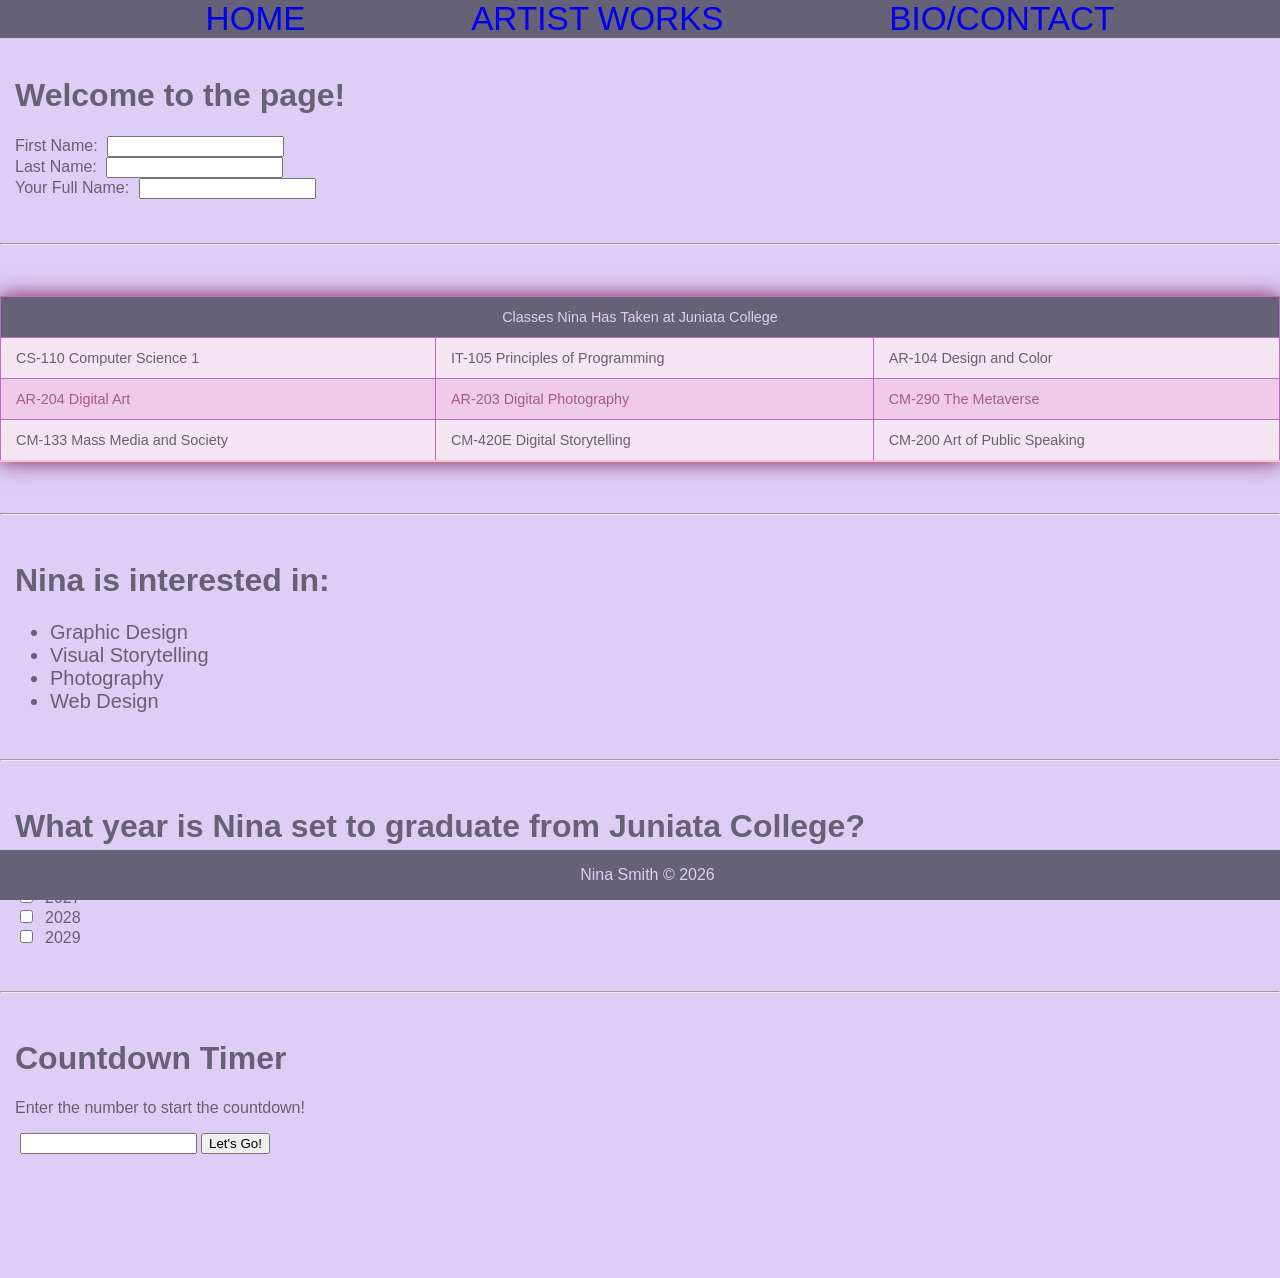
<file: index.html>
<!DOCTYPE html>
<html lang="en">
<head>
    <meta charset="UTF-8">
    <meta name="viewport" content="width=device-width, initial-scale=1.0">
    <title>HOME</title>
    <link rel="icon" type="image/x-icon" href="media/images/favicon_io/favicon.ico">
    <link rel="stylesheet" href="styles.css">
</head>
<body>
    <!--header with nav-->
    <header>
        <nav>
            <ul>
                <li><a href="index.html">HOME</a></li>
                <li><a href="artistworks.html">ARTIST WORKS</a></li>
                <li><a href="biocontact.html">BIO/CONTACT</a></li>
            </ul>
        </nav>
    </header>
    <br>
    <h1 id="firstHeading">Welcome to the page!</h1>
    <label>First Name: </label>
    <input type="text" id="firstName">
    <br/>
    <label>Last Name: </label>
    <input type="text" id="lastName">
    <br/>
    <label>Your Full Name: </label>
    <input type="text" id="fullName">
    <br/>
    <br/>
    <br>
    <hr>
    <br/>
    <table>
        <thead>
            <tr>
                <td colspan="3">Classes Nina Has Taken at Juniata College</td>
            </tr>
        </thead>
        <tbody>
            <tr>
                <td>CS-110 Computer Science 1</td>
                <td>IT-105 Principles of Programming</td>
                <td>AR-104 Design and Color</td>
            </tr>
            <tr>
                <td>AR-204 Digital Art</td>
                <td>AR-203 Digital Photography</td>
                <td>CM-290 The Metaverse</td>
            </tr>
            <tr>
                <td>CM-133 Mass Media and Society</td>
                <td>CM-420E Digital Storytelling</td>
                <td>CM-200 Art of Public Speaking</td>
            </tr>
        </tbody>
    </table>
    <br>
    <hr>
    <br>
    <h1>Nina is interested in:</h1>
    <ul id="interests">
        <li>Graphic Design</li>
        <li>Visual Storytelling</li>
        <li>Photography</li>
        <li>Web Design</li>
    </ul>
    <br>
    <hr>
    <br>
    <h1>What year is Nina set to graduate from Juniata College?</h1>
    <input type="checkbox" id="myGradYear" name="2026">
    <label id="years">2026</label>
    <br/>
    <input type="checkbox" id="myGradYear" name="2027">
    <label id="years">2027</label>
    <br/>
    <input type="checkbox" id="myGradYear" name="2028">
    <label id="years">2028</label>
    <br/>
    <input type="checkbox" id="myGradYear" name="2029">
    <label id="years">2029</label>
    <br>
    <br>
    <br>
    <hr>
    <br>
    <!--Countdown-->
    <h1>Countdown Timer</h1>
    <p>Enter the number to start the countdown!</p>
    <input type="text" id="countNum">
    <button id="startCount">Let's Go!</button>
    <p id="displayCount"></p>

    <br/>
    <br/>
    <br/>
    <br/>
    <br/>
    <br/>
    <footer>
        <div id="col2">
            <p>Nina Smith © 2026</p>
        </div>
    </footer>
    <script src="script.js"></script>
</body>
</html>
</file>
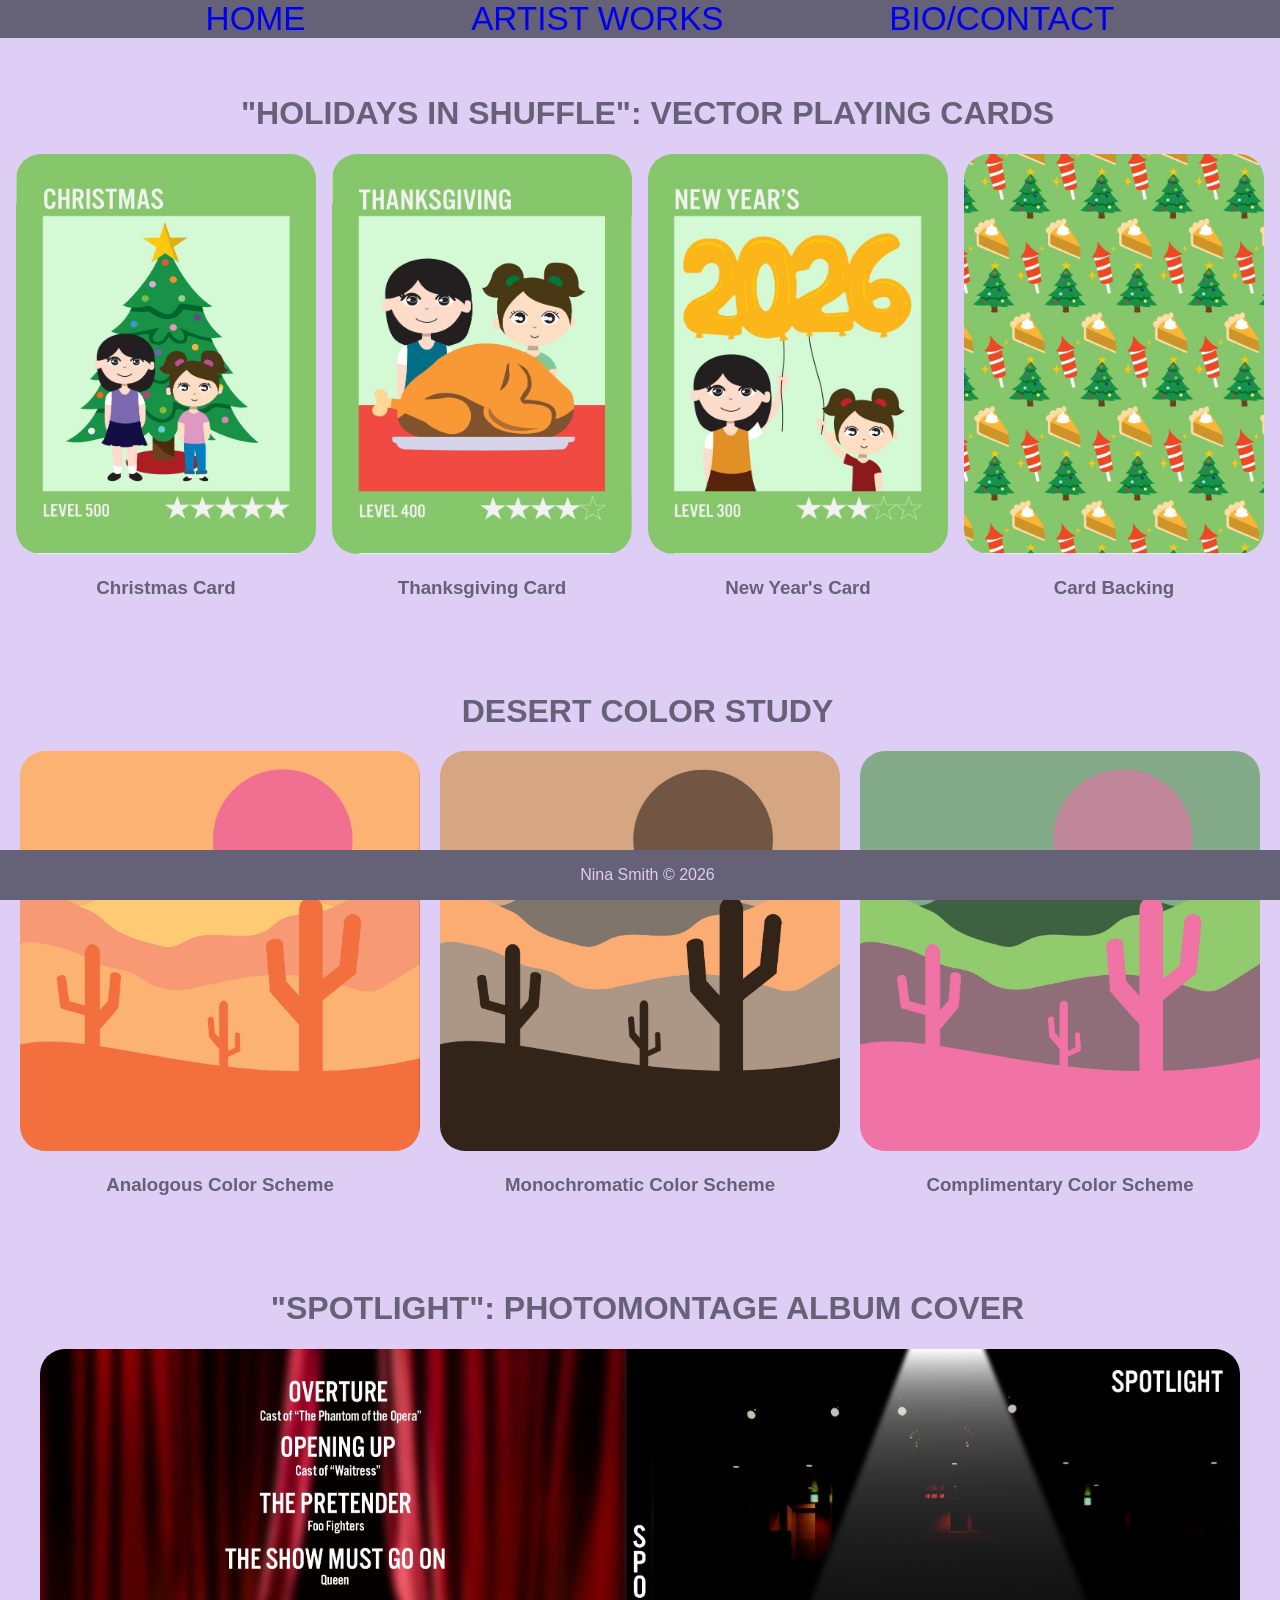
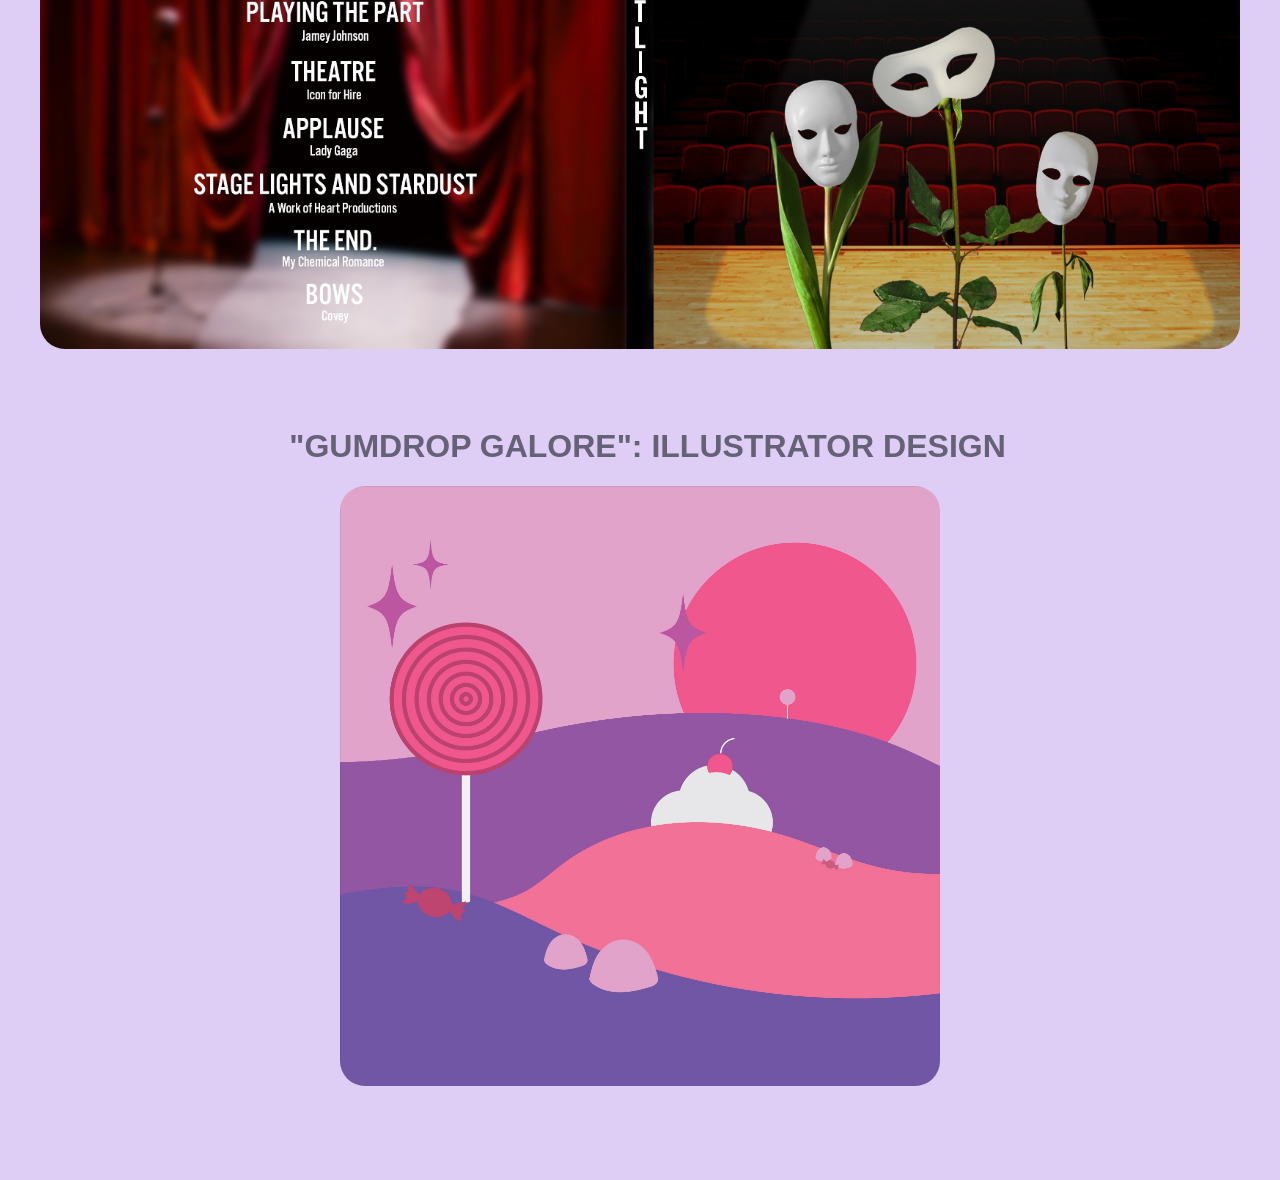
<file: artistworks.html>
<!DOCTYPE html>
<html lang="en">
<head>
    <meta charset="UTF-8">
    <meta name="viewport" content="width=device-width, initial-scale=1.0">
    <title>ABOUT</title>
    <link rel="icon" type="image/x-icon" href="media/images/favicon_io/favicon.ico">
    <link rel="stylesheet" href="styles.css">
    <link rel="stylesheet" href="artistworksstyles.css">
</head>
<body>
    <!--header with nav-->
    <header>
        <nav>
            <ul>
                <li><a href="index.html">HOME</a></li>
                <li><a href="artistworks.html">ARTIST WORKS</a></li>
                <li><a href="biocontact.html">BIO/CONTACT</a></li>
            </ul>
        </nav>
    </header>
    <br>
    <br>
    <h1>"HOLIDAYS IN SHUFFLE": VECTOR PLAYING CARDS</h1>
    <div id="playingcards">
        <div id="christmas">
            <img src="VectorPlayingCards1.jpg" alt="christmas">
            <h3>Christmas Card</h3>
        </div>
            <div id="thanksgiving">
            <img src="VectorPlayingCards2.jpg" alt="thanksgiving">
            <h3>Thanksgiving Card</h3> 
        </div>
        <div id="newyears">
            <img src="VectorPlayingCards3.jpg" alt="newyears">
            <h3>New Year's Card</h3>      
        </div>
        <div id="cardback">
            <img src="VectorPlayingCards4.jpg" alt="cardback">
            <h3>Card Backing</h3>      
        </div>
    </div>
    <br>
    <br>
    <br>
    <h1>DESERT COLOR STUDY</h1>
    <div id="deserts">
        <div id="analogous">
            <img src="ColorStudiesAnalogous.jpg" alt="analogous">
            <h3>Analogous Color Scheme</h3>
        </div>
            <div id="monochromatic">
            <img src="ColorStudiesMonochromatic.jpg" alt="monochromatic">
            <h3>Monochromatic Color Scheme</h3> 
        </div>
        <div id="complimentary">
            <img src="ColorStudiesComplimentary.jpg" alt="complimentary">
            <h3>Complimentary Color Scheme</h3>      
        </div>
    </div>
    <br>
    <br>
    <br>
    <h1>"SPOTLIGHT": PHOTOMONTAGE ALBUM COVER</h1>
    <div id="photomontagealbumcover">
        <div id="spotlight">
            <img src="PhotomontageAlbumCover.jpg" alt="photomontage">
        </div>
    </div>
    <br>
    <br>
    <br>
    <h1>"GUMDROP GALORE": ILLUSTRATOR DESIGN</h1>
    <div id="gumdropgalore">
        <div id="gumdrop">
            <img src="SignatureComposition.jpg" alt="photomontage">
        </div>
    </div>
    <br>
    <br>
    <br>
    <br>
    <br>
    <footer>
        <div id="col2">
            <p>Nina Smith © 2026</p>
        </div>
    </footer>
</body>
</html>
</file>
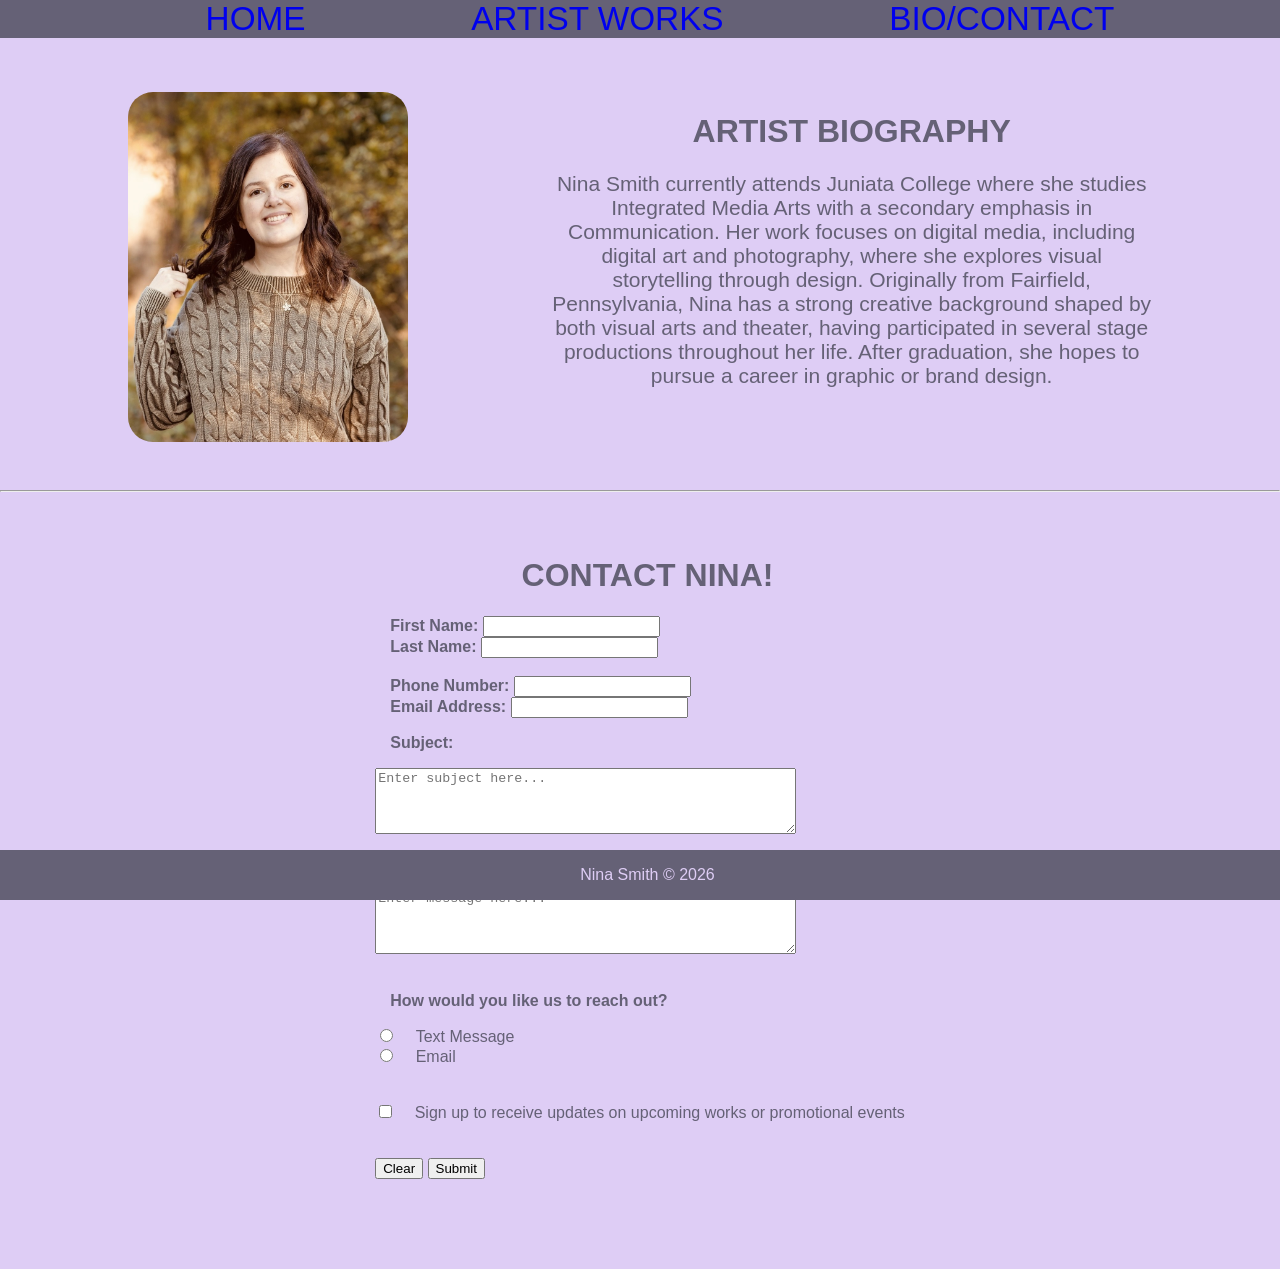
<file: biocontact.html>
<!DOCTYPE html>
<html lang="en">
<head>
    <meta charset="UTF-8">
    <meta name="viewport" content="width=device-width, initial-scale=1.0">
    <title>CONTACT</title>
    <link rel="icon" type="image/x-icon" href="media/images/favicon_io/favicon.ico">
    <link rel="stylesheet" href="styles.css">
    <link rel="stylesheet" href="aboutstyles.css">
</head>
<body>
    <!--header with nav-->
    <header>
        <nav>
            <ul>
                <li><a href="index.html">HOME</a></li>
                <li><a href="artistworks.html">ARTIST WORKS</a></li>
                <li><a href="biocontact.html">BIO/CONTACT</a></li>
            </ul>
        </nav>
    </header>
    <br>
    <br>
    <br>
    <div id="portraitandinfo">
        <div id="portrait">
            <img src="NinaPortrait.jpg" alt="portrait">
        </div>
        <div id="aboutinfo">
        <h1>ARTIST BIOGRAPHY</h1>
        <p>Nina Smith currently attends Juniata College where she studies Integrated Media Arts with a secondary emphasis in Communication.
            Her work focuses on digital media, including digital art and photography, where she explores visual storytelling through design. 
            Originally from Fairfield, Pennsylvania, Nina has a strong creative background shaped by both visual arts and theater, having participated in several stage productions throughout her life. 
            After graduation, she hopes to pursue a career in graphic or brand design.</p>
        </div>
    </div>
    <br>
    <br>
    <hr>
    <br>
    <br>
    <!-- Body of html, start of form -->
    <form action="thankyou.html">
        <div id="innerForm">
            <h1 id="heading">CONTACT NINA!</h1>
            <label><b>First Name:</b></label>
            <input type="text" id="fname">
            <br>
            <label><b>Last Name:</b></label>
            <input type="text" id="lname">
            <br>
            <br>
            <label><b>Phone Number:</b></label>
            <input type="text" id="phonenumber">
            <br>
            <label><b>Email Address:</b></label>
            <input type="text" id="email">
            <br>
            <p><b>Subject:</b></p>
            <textarea rows="4" cols="50" placeholder="Enter subject here..."></textarea>
            <br>
            <p><b>Message:</b></p>
            <textarea rows="4" cols="50" placeholder="Enter message here..."></textarea>
            <br>
            <br>
            <p><b>How would you like us to reach out?</b></p>
            <input type="radio" name="reachout" id="text">
            <label>Text Message</label>
            <br>
            <input type="radio" name="reachout" id="email">
            <label>Email</label>
            <br>
            <br>
            <br>
            <input type="checkbox" id="updates">
            <label>Sign up to receive updates on upcoming works or promotional events</label>
            <br>
            <br>
            <br>
            <button type="reset">Clear</button>
            <button type="submit">Submit</button>
        </div>
    </form>
    <br>
    <br>
    <br>
    <br>
    <br>
    <footer>
        <div id="col2">
            <p>Nina Smith © 2026</p>
        </div>
    </footer>
    <script src="script.js"></script>
</body>
</html>
</file>
<file: styles.css>
:root {
    --bgcolor: #DECDF5;
    --txtcolor: #DECDF5;
    --secondary: #656176;
    --third: #DECDF5;
    --fourth: #656176;
    --fifth: #1B998B;
}
body {
    margin: 0;
    background-color: var(--bgcolor);
    color: var(--secondary);
}

header {
    background-color: var(--secondary);
    color: #ffffff;
    font-family: 'Trebuchet MS', 'Lucida Sans Unicode', 'Lucida Grande', 'Lucida Sans', Arial, sans-serif;
}

header nav ul li {
    list-style: none;
}

nav ul {
    display: flex;
    flex-direction: row;
    justify-content: space-evenly;
    margin: 0;
    font-size: 25pt;
}

header nav ul li {
    color: rgb(255, 255, 255) !important;
}

header nav ul li a {
    text-decoration: none;
}

header nav ul li a:visited {
    text-decoration: none;
    color: var(--txtcolor);
}

header nav ul li a:hover {
    text-decoration: none;
    color: var(--txtcolor);
    background-color: var(--secondary) !important;
}

ul li a:hover {
    background-color: #B5DDA4 !important;
}

header nav ul li a:active {
    text-decoration: none;
    color: var(--txtcolor);
    background-color: var(--third) !important;
}

footer {
    background-color: var(--secondary);
    width: 100%;
    display: flex;
    flex-direction: row;
    align-items: center;
    justify-content: space-evenly;
    color: var(--txtcolor);
    position: fixed;
    left: 0;
    bottom: 0;
}

#thankyoumessage {
    text-align: center;
    font-family:'Trebuchet MS', 'Lucida Sans Unicode', 'Lucida Grande', 'Lucida Sans', Arial, sans-serif;
}

table {
    width: 100%;
    border-collapse: collapse;
    margin: 25px 0;
    font-size: 0.9em;
    font-family: 'Trebuchet MS', 'Lucida Sans Unicode', 'Lucida Grande', 'Lucida Sans', Arial, sans-serif;
    min-width: 400px;
    box-shadow: 0 0 20px rgb(126, 28, 80);
}

table thead tr {
    background-color: var(--secondary);
    color: var(--bgcolor);
    text-align: center;
}

tbody {
    background-color: rgb(245, 229, 243);
}

table th, table td {
    padding:12px 15px;
    border: 1px solid rgb(182, 112, 190)
}

table tbody tr {
    border-bottom: 1px solid rgb(178, 37, 112);
}

table tbody tr:nth-of-type(even) {
    background-color: rgb(239, 203, 233);
    color: rgb(167, 91, 131);
}

table tbody tr:last-of-type {
    border-bottom: 2px solid pink;
}

table tbody tr:hover {
    background-color: rgb(241, 219, 233);
}

h1 {
    color: var(--fourth);
    font-family: 'Trebuchet MS', 'Lucida Sans Unicode', 'Lucida Grande', 'Lucida Sans', Arial, sans-serif;
    text-align: left;
    margin-left: 15px;
}

#interests {
    color: var(--fourth);
    font-family: 'Trebuchet MS', 'Lucida Sans Unicode', 'Lucida Grande', 'Lucida Sans', Arial, sans-serif;
    text-align: left;
    margin-left: 10px;
    font-size: 20px;
}

p {
    margin-left: 15px;
    font-family: 'Trebuchet MS', 'Lucida Sans Unicode', 'Lucida Grande', 'Lucida Sans', Arial, sans-serif;
}

label {
    margin-left: 15px;
    font-family: 'Trebuchet MS', 'Lucida Sans Unicode', 'Lucida Grande', 'Lucida Sans', Arial, sans-serif;
}

#firstName {
    margin-left: 5px;
}

#lastName {
    margin-left: 5px; 
}

#fullName {
    margin-left: 5px;
}

#myGradYear {
    margin-left: 20px;
}

#years {
    margin-left: 5px;
}

#countNum {
    margin-left: 20px;
}
</file>
<file: artistworksstyles.css>
header {
    position: sticky !important;
}

h1 {
    text-align: center;
    font-family:'Trebuchet MS', 'Lucida Sans Unicode', 'Lucida Grande', 'Lucida Sans', Arial, sans-serif;
}

#playingcards {
    display: flex;
    justify-content: space-evenly;
}

#playingcards img {
    width: 300px;
    height: 400px;
    border-radius: 25px;
}

#christmas h3 {
    text-align: center;
    font-family: 'Trebuchet MS', 'Lucida Sans Unicode', 'Lucida Grande', 'Lucida Sans', Arial, sans-serif;
}

#thanksgiving h3 {
    text-align: center;
    font-family: 'Trebuchet MS', 'Lucida Sans Unicode', 'Lucida Grande', 'Lucida Sans', Arial, sans-serif;
}

#newyears h3 {
    text-align: center;
    font-family: 'Trebuchet MS', 'Lucida Sans Unicode', 'Lucida Grande', 'Lucida Sans', Arial, sans-serif;
}

#cardback h3 {
    text-align: center;
    font-family: 'Trebuchet MS', 'Lucida Sans Unicode', 'Lucida Grande', 'Lucida Sans', Arial, sans-serif;
}

#deserts {
    display: flex;
    justify-content: space-evenly;
}

#deserts img {
    width: 400px;
    height: 400px;
    border-radius: 25px;
}

#analogous h3 {
    text-align: center;
    font-family:'Trebuchet MS', 'Lucida Sans Unicode', 'Lucida Grande', 'Lucida Sans', Arial, sans-serif;
}

#monochromatic h3 {
    text-align: center;
    font-family:'Trebuchet MS', 'Lucida Sans Unicode', 'Lucida Grande', 'Lucida Sans', Arial, sans-serif;
}

#complimentary h3 {
    text-align: center;
    font-family:'Trebuchet MS', 'Lucida Sans Unicode', 'Lucida Grande', 'Lucida Sans', Arial, sans-serif;
}

#photomontagealbumcover {
    display: flex;
    justify-content: space-evenly;
}

#photomontagealbumcover img {
    width: 1200px;
    height: 600px;
    border-radius: 25px;
}

#gumdropgalore {
    display: flex;
    justify-content: space-evenly;
}

#gumdropgalore img {
    width: 600px;
    height: 600px;
    border-radius: 25px;
}
</file>
<file: aboutstyles.css>
form {
    display: flex;
    margin: 0;
    align-items: center;
    justify-content: center;
    background-color: #DECDF5;
    font-family:'Trebuchet MS', 'Lucida Sans Unicode', 'Lucida Grande', 'Lucida Sans', Arial, sans-serif;
}

#portraitandinfo {
    display: flex;
    justify-content: space-evenly;
}

#portraitandinfo img {
    width: 280px;
    height: 350px;
    border-radius: 25px;
}

h1 {
    text-align: center;
    font-family:'Trebuchet MS', 'Lucida Sans Unicode', 'Lucida Grande', 'Lucida Sans', Arial, sans-serif;
}

h2 {
    text-align: center;
    font-family:'Trebuchet MS', 'Lucida Sans Unicode', 'Lucida Grande', 'Lucida Sans', Arial, sans-serif;
}

#aboutinfo p {
    text-align: center;
    width: 600px;
    font-size: 21px;
    font-family:'Trebuchet MS', 'Lucida Sans Unicode', 'Lucida Grande', 'Lucida Sans', Arial, sans-serif;
}
</file>
